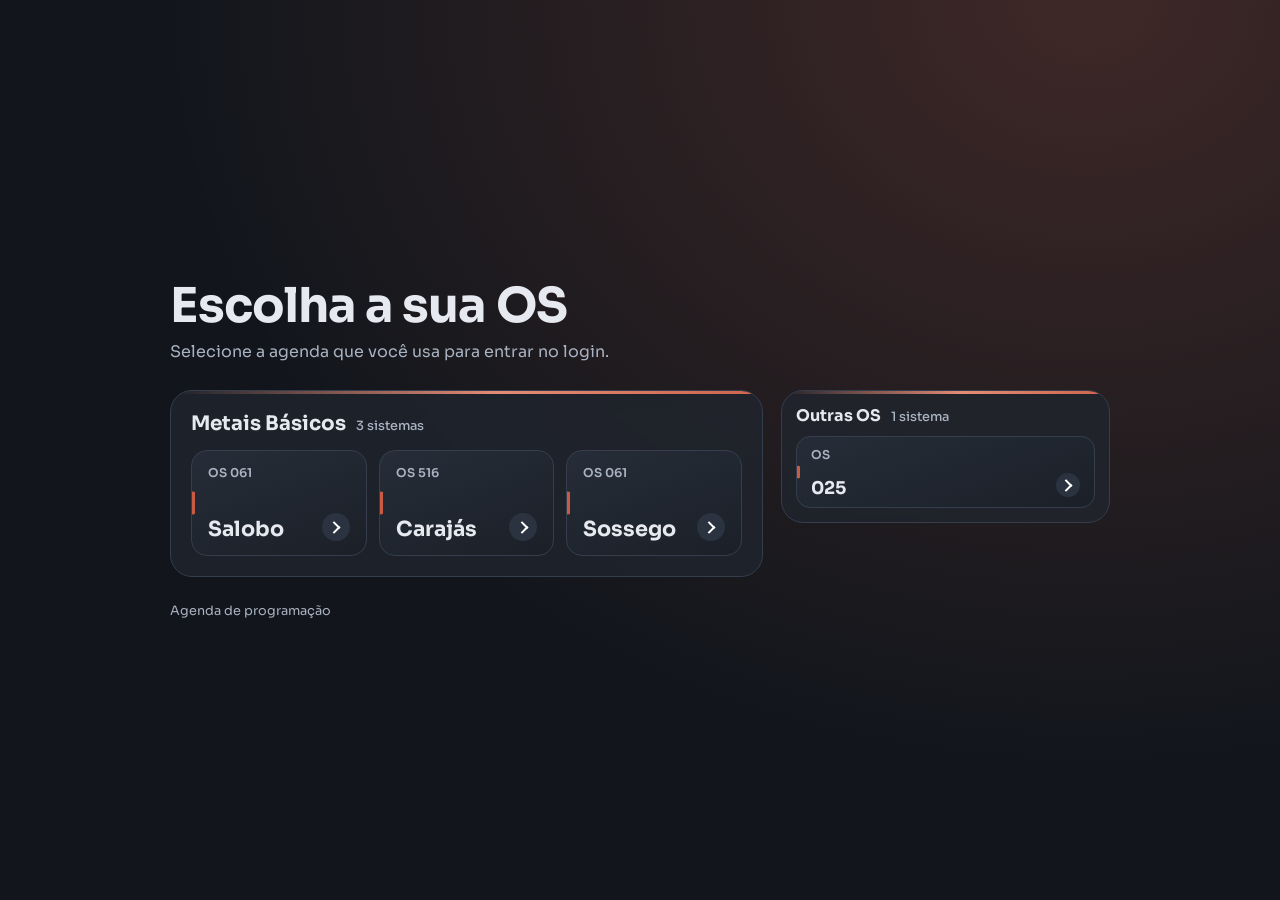
<file: index.html>
<!doctype html>
<html lang="pt-BR">
<head>
<meta charset="utf-8">
<meta name="viewport" content="width=device-width,initial-scale=1">
<title>Agenda de programação</title>
<link href="https://fonts.googleapis.com/css2?family=Sora:wght@400;500;600;700&display=swap" rel="stylesheet">
<link rel="stylesheet" href="style.css">
</head>
<body>
<div class="arc" aria-hidden="true"></div>
<div class="poeira" id="poeira" aria-hidden="true"></div>
<main>
  <h1>Escolha a sua OS</h1>
  <p class="sub">Selecione a agenda que você usa para entrar no login.</p>
  <div class="grupos" id="grupos"></div>
  <p class="foot">Agenda de programação</p>
</main>
<script src="script.js"></script>
</body>
</html>
</file>
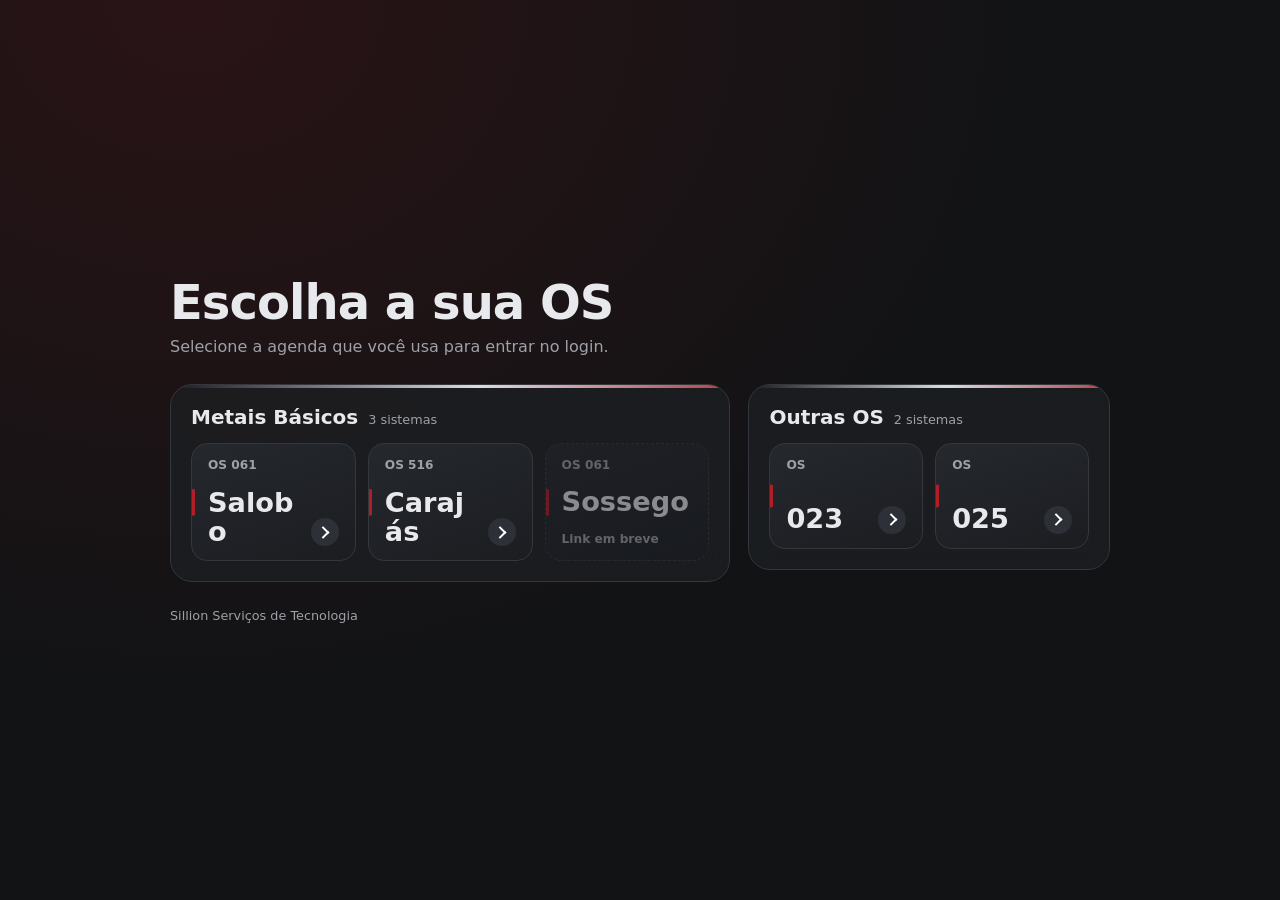
<file: PORTAL DE OS.html>
<!doctype html>
<html lang="pt-BR">
<head>
<meta charset="utf-8">
<meta name="viewport" content="width=device-width,initial-scale=1">
<title>Agenda Sillion</title>
<style>
:root{--bg:#121315;--card:#1d1f23;--line:#34373d;--ink:#e8e9ec;--gray:#9ea1a8;--red:#b01e28;--red-l:#ff7a84}
*{box-sizing:border-box;margin:0}
body{min-height:100vh;background:radial-gradient(ellipse at 15% 0%,#2a1316 0,transparent 55%),var(--bg);color:var(--ink);font-family:"Segoe UI",system-ui,-apple-system,Roboto,Arial,sans-serif;display:flex;align-items:center;justify-content:center;padding:32px 20px;overflow-x:hidden;position:relative}
.arc{position:fixed;right:-20vmax;bottom:-20vmax;width:60vmax;height:60vmax;border-radius:50%;border:clamp(10px,2.2vmax,26px) solid var(--red);border-left-color:transparent;border-top-color:transparent;opacity:.85;transform:rotate(-20deg);animation:arc 1.6s cubic-bezier(.2,.8,.2,1) both,gira 60s linear 1.6s infinite;pointer-events:none}
@keyframes arc{from{transform:rotate(-120deg) scale(.7);opacity:0}}
@keyframes gira{to{transform:rotate(340deg)}}
.poeira{position:fixed;inset:0;pointer-events:none;overflow:hidden}
.poeira i{position:absolute;bottom:-12px;left:var(--l);width:var(--s);height:var(--s);border-radius:50%;background:rgba(255,150,125,.7);box-shadow:0 0 10px rgba(255,90,80,.7);opacity:0;animation:sobe var(--d) linear var(--dl) infinite}
@keyframes sobe{0%{transform:translate(0,0);opacity:0}10%{opacity:.8}100%{transform:translate(var(--x),-108vh);opacity:0}}
main{position:relative;width:min(100%,940px)}
h1{font-size:clamp(2rem,6vw,3rem);font-weight:700;letter-spacing:-.02em;line-height:1.05}
.sub{color:var(--gray);margin:10px 0 28px}
.grupos{display:grid;gap:18px;grid-template-columns:1fr}
@media(min-width:780px){.grupos{grid-template-columns:1.55fr 1fr;align-items:start}}
.painel{position:relative;background:rgba(29,31,35,.78);backdrop-filter:blur(10px);-webkit-backdrop-filter:blur(10px);border:1.5px solid var(--line);border-radius:22px;padding:20px;overflow:hidden;animation:entra .7s cubic-bezier(.2,.8,.2,1) both;animation-delay:calc(var(--g)*140ms + 150ms)}
@keyframes entra{from{opacity:0;transform:translateY(18px)}}
.painel::before{content:"";position:absolute;left:0;right:0;top:0;height:3px;background:linear-gradient(90deg,transparent,#d9dce1 25%,var(--red) 50%,#d9dce1 75%,transparent);background-size:220% 100%;animation:brilho 5s ease-in-out infinite}
@keyframes brilho{0%{background-position:120% 0}100%{background-position:-120% 0}}
.painel h2{font-size:1.25rem;font-weight:700;margin-bottom:14px;display:flex;align-items:baseline;gap:10px}
.painel h2 small{color:var(--gray);font-weight:500;font-size:.8rem}
.cards{display:grid;gap:12px;grid-template-columns:repeat(auto-fit,minmax(128px,1fr))}
.os{--mx:50%;--my:50%;position:relative;display:flex;flex-direction:column;justify-content:space-between;gap:16px;min-height:106px;padding:14px 16px;background:linear-gradient(160deg,#25282d,#1b1d21);border:1.5px solid var(--line);border-radius:16px;color:inherit;text-decoration:none;overflow:hidden;transition:border-color .2s,transform .2s,box-shadow .25s}
.os::before{content:"";position:absolute;left:0;top:14px;bottom:14px;width:3px;border-radius:0 3px 3px 0;background:var(--red);transform:scaleY(.3);transition:transform .25s}
.os::after{content:"";position:absolute;inset:0;background:radial-gradient(160px circle at var(--mx) var(--my),rgba(176,30,40,.35),transparent 70%);opacity:0;transition:opacity .25s;pointer-events:none}
.os:hover,.os:focus-visible{border-color:var(--red);transform:translateY(-4px);box-shadow:0 14px 28px rgba(176,30,40,.25)}
.os:hover::before,.os:focus-visible::before,.os.last::before{transform:scaleY(1)}
.os:hover::after,.os:focus-visible::after{opacity:1}
.os:focus-visible{outline:3px solid var(--red-l);outline-offset:3px}
.os .l{font-size:.76rem;color:var(--gray);font-weight:600;position:relative;z-index:1}
.os .b{display:flex;align-items:flex-end;justify-content:space-between;gap:8px;position:relative;z-index:1}
.os .n{font-size:1.7rem;font-weight:700;line-height:1.05;word-break:break-word}
.os .go{width:28px;height:28px;border-radius:50%;background:#2d3036;display:grid;place-items:center;flex:none;transition:background .2s,transform .25s}
.os .go::after{content:"";width:7px;height:7px;border-right:2px solid #fff;border-top:2px solid #fff;transform:rotate(45deg) translate(-1px,1px)}
.os:hover .go,.os:focus-visible .go{background:var(--red);transform:translateX(3px)}
.os.last{border-color:var(--red)}
.ult{font-size:.66rem;font-weight:600;color:#fff;background:var(--red);padding:3px 8px;border-radius:99px;position:absolute;top:11px;right:11px;z-index:1}
.os.soon{opacity:.55;cursor:default;border-style:dashed}
.os.soon:hover{transform:none;box-shadow:none;border-color:var(--line)}
.foot{margin-top:26px;color:var(--gray);font-size:.8rem}
@media(prefers-reduced-motion:reduce){*,*::before,*::after{animation:none!important;transition:none!important}.poeira{display:none}}
</style>
</head>
<body>
<div class="arc" aria-hidden="true"></div>
<div class="poeira" id="poeira" aria-hidden="true"></div>
<main>
  <h1>Escolha a sua OS</h1>
  <p class="sub">Selecione a agenda que você usa para entrar no login.</p>
  <div class="grupos" id="grupos"></div>
  <p class="foot">Sillion Serviços de Tecnologia</p>
</main>
<script>
// Para incluir uma OS, copie uma linha de "itens". Para incluir outro grupo, copie um bloco inteiro.
// Item sem link (url:'') aparece como "Link em breve".
const GRUPOS=[
  {titulo:'Metais Básicos',itens:[
    {os:'061',local:'Salobo',url:'https://dyegomorais-arch.github.io/agendamentos-061/'},
    {os:'516',local:'Carajás',url:'https://dyegomorais-arch.github.io/AGENDAMENTOS---516/index.html'},
    {os:'061',local:'Sossego',url:''}
  ]},
  {titulo:'Outras OS',itens:[
    {os:'023',local:'',url:'https://dyegomorais-arch.github.io/agendamentos-023/'},
    {os:'025',local:'',url:'https://dyegomorais-arch.github.io/agendamentos-025/index.html'}
  ]}
];
const CH='sillion_portal_ultima';
let ultima=null;try{ultima=localStorage.getItem(CH)}catch(e){}
const el=(t,c,x)=>{const e=document.createElement(t);if(c)e.className=c;if(x)e.textContent=x;return e};
const box=document.getElementById('grupos');
GRUPOS.forEach((g,gi)=>{
  const p=el('section','painel');p.style.setProperty('--g',gi);
  const h=el('h2','',g.titulo);h.append(el('small','',g.itens.length+(g.itens.length>1?' sistemas':' sistema')));
  const cards=el('div','cards');
  g.itens.forEach(s=>{
    const id=s.os+'|'+s.local,ok=!!s.url;
    const a=el(ok?'a':'div','os'+(id===ultima?' last':'')+(ok?'':' soon'));
    if(ok){a.href=s.url;a.setAttribute('aria-label','Abrir OS '+s.os+(s.local?' - '+s.local:''));
      a.addEventListener('click',()=>{try{localStorage.setItem(CH,id)}catch(e){}});
      a.addEventListener('pointermove',e=>{const r=a.getBoundingClientRect();a.style.setProperty('--mx',(e.clientX-r.left)+'px');a.style.setProperty('--my',(e.clientY-r.top)+'px')})}
    const b=el('div','b');b.append(el('span','n',s.local||s.os));if(ok)b.append(el('i','go'));
    a.append(el('span','l',s.local?'OS '+s.os:'OS'),b);
    if(!ok)a.append(el('span','l','Link em breve'));
    if(id===ultima&&ok)a.append(el('span','ult','Último acesso'));
    cards.append(a);
  });
  p.append(h,cards);box.append(p);
});
(()=>{const c=document.getElementById('poeira'),r=Math.random;for(let i=0;i<22;i++){const e=document.createElement('i');e.style.cssText=`--l:${r()*100}%;--s:${2+r()*4}px;--d:${9+r()*10}s;--dl:${-r()*16}s;--x:${(r()-.5)*160}px`;c.appendChild(e)}})();
</script>
</body>
</html>
</file>
<file: style.css>
:root{--bg:#12161c;--card:#20262f;--line:#343e4d;--ink:#e6e9ef;--gray:#a9b2c1;--red:#C95B44;--red-l:#E58C76}
*{box-sizing:border-box;margin:0}
body{min-height:100vh;background:radial-gradient(ellipse at 85% 0%,rgba(224,103,79,.22),transparent 60%),var(--bg);color:var(--ink);font-family:Sora,"Segoe UI",system-ui,-apple-system,Roboto,Arial,sans-serif;display:flex;align-items:center;justify-content:center;padding:32px 20px;overflow-x:hidden;position:relative}
.arc{position:fixed;right:-20vmax;bottom:-20vmax;width:60vmax;height:60vmax;border-radius:50%;border:clamp(10px,2.2vmax,26px) solid var(--red);border-left-color:transparent;border-top-color:transparent;opacity:.85;transform:rotate(-20deg);animation:arc 1.6s cubic-bezier(.2,.8,.2,1) both,gira 60s linear 1.6s infinite;pointer-events:none}
@keyframes arc{from{transform:rotate(-120deg) scale(.7);opacity:0}}
@keyframes gira{to{transform:rotate(340deg)}}
.poeira{position:fixed;inset:0;pointer-events:none;overflow:hidden}
.poeira i{position:absolute;bottom:-12px;left:var(--l);width:var(--s);height:var(--s);border-radius:50%;background:rgba(229,140,118,.7);box-shadow:0 0 10px rgba(224,103,79,.6);opacity:0;animation:sobe var(--d) linear var(--dl) infinite}
@keyframes sobe{0%{transform:translate(0,0);opacity:0}10%{opacity:.8}100%{transform:translate(var(--x),-108vh);opacity:0}}
main{position:relative;width:min(100%,940px)}
h1{font-size:clamp(2rem,6vw,3rem);font-weight:700;letter-spacing:-.02em;line-height:1.05}
.sub{color:var(--gray);margin:10px 0 28px}
.grupos{display:grid;gap:18px;grid-template-columns:1fr}
@media(min-width:780px){.grupos{grid-template-columns:1.8fr 1fr;align-items:start}}
.painel{position:relative;background:rgba(32,38,47,.78);backdrop-filter:blur(10px);-webkit-backdrop-filter:blur(10px);border:1.5px solid var(--line);border-radius:22px;padding:20px;overflow:hidden;animation:entra .7s cubic-bezier(.2,.8,.2,1) both;animation-delay:calc(var(--g)*140ms + 150ms)}
@keyframes entra{from{opacity:0;transform:translateY(18px)}}
.painel::before{content:"";position:absolute;left:0;right:0;top:0;height:3px;background:linear-gradient(90deg,transparent,#E58C76 25%,var(--red) 50%,#E58C76 75%,transparent);background-size:220% 100%;animation:brilho 5s ease-in-out infinite}
@keyframes brilho{0%{background-position:120% 0}100%{background-position:-120% 0}}
.painel h2{font-size:1.25rem;font-weight:700;margin-bottom:14px;display:flex;align-items:baseline;gap:10px}
.painel h2 small{color:var(--gray);font-weight:500;font-size:.8rem}
.cards{display:grid;gap:12px;grid-template-columns:repeat(auto-fit,minmax(128px,1fr))}
.os{--mx:50%;--my:50%;position:relative;display:flex;flex-direction:column;justify-content:space-between;gap:16px;min-height:106px;padding:14px 16px;background:linear-gradient(160deg,#262d38,#1b2028);border:1.5px solid var(--line);border-radius:16px;color:inherit;text-decoration:none;overflow:hidden;transition:border-color .2s,transform .2s,box-shadow .25s}
.os::before{content:"";position:absolute;left:0;top:14px;bottom:14px;width:3px;border-radius:0 3px 3px 0;background:var(--red);transform:scaleY(.3);transition:transform .25s}
.os::after{content:"";position:absolute;inset:0;background:radial-gradient(160px circle at var(--mx) var(--my),rgba(201,91,68,.35),transparent 70%);opacity:0;transition:opacity .25s;pointer-events:none}
.os:hover,.os:focus-visible{border-color:var(--red);transform:translateY(-4px);box-shadow:0 14px 28px rgba(201,91,68,.25)}
.os:hover::before,.os:focus-visible::before,.os.last::before{transform:scaleY(1)}
.os:hover::after,.os:focus-visible::after{opacity:1}
.os:focus-visible{outline:3px solid var(--red-l);outline-offset:3px}
.os .l{font-size:.76rem;color:var(--gray);font-weight:600;position:relative;z-index:1}
.os .b{display:flex;flex-wrap:wrap;align-items:flex-end;justify-content:space-between;gap:6px 8px;position:relative;z-index:1}
.os .n{font-size:1.3rem;font-weight:700;line-height:1.05;white-space:nowrap}
.os .go{margin-left:auto;width:28px;height:28px;border-radius:50%;background:#2b3340;display:grid;place-items:center;flex:none;transition:background .2s,transform .25s}
.os .go::after{content:"";width:7px;height:7px;border-right:2px solid #fff;border-top:2px solid #fff;transform:rotate(45deg) translate(-1px,1px)}
.os:hover .go,.os:focus-visible .go{background:var(--red);transform:translateX(3px)}
.os.last{border-color:var(--red)}
.ult{font-size:.66rem;font-weight:600;color:#fff;background:var(--red);padding:3px 8px;border-radius:99px;position:absolute;top:11px;right:11px;z-index:1}
.os.soon{opacity:.55;cursor:default;border-style:dashed}
.os.soon:hover{transform:none;box-shadow:none;border-color:var(--line)}
.foot{margin-top:26px;color:var(--gray);font-size:.8rem}
@media(max-width:430px){.cards{grid-template-columns:1fr}.os{min-height:92px}.os .n{font-size:1.6rem}}
@media(prefers-reduced-motion:reduce){*,*::before,*::after{animation:none!important;transition:none!important}.poeira{display:none}}

.painel.mini{padding:14px}
.painel.mini h2{font-size:1rem;margin-bottom:10px}
.painel.mini .cards{grid-template-columns:1fr}
.painel.mini .os{min-height:72px;padding:10px 14px;gap:8px;border-radius:14px}
.painel.mini .os .n{font-size:1.1rem}
.painel.mini .os .go{width:24px;height:24px}
</file>
